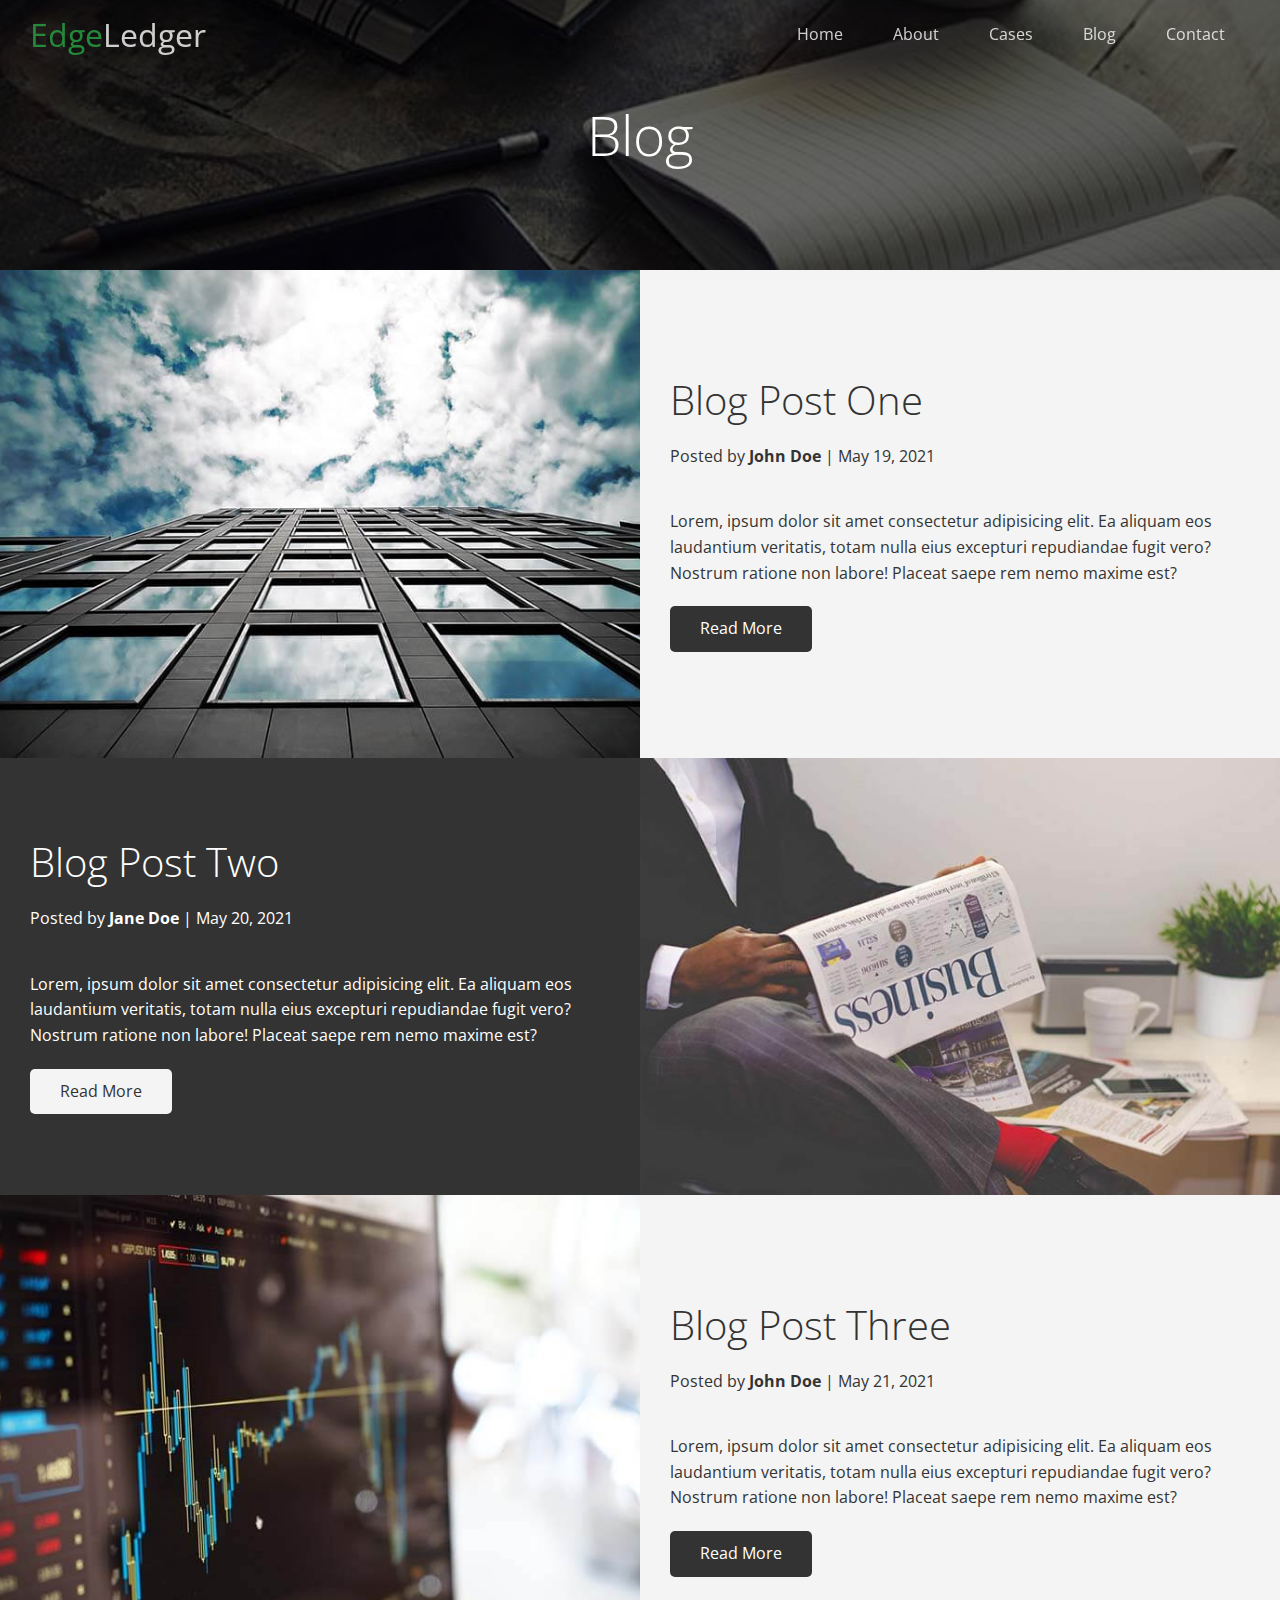
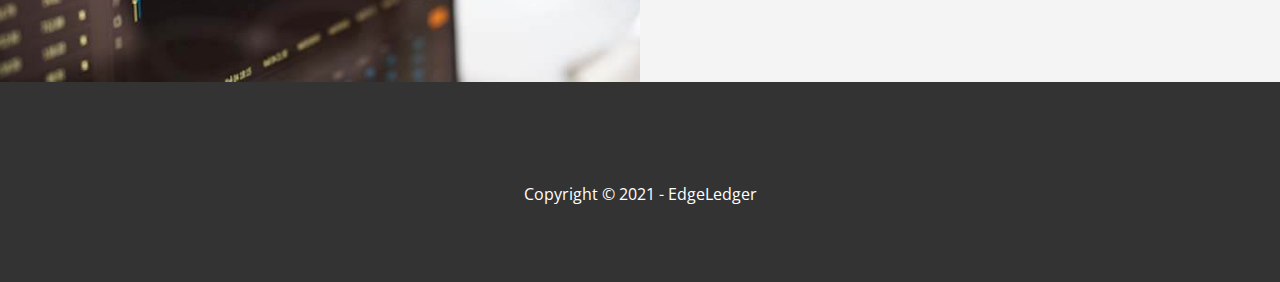
<file: blog.html>
<!DOCTYPE html>
<html lang="en">

<head>
  <meta charset="UTF-8">
  <meta http-equiv="X-UA-Compatible" content="IE=edge">
  <meta name="viewport" content="width=device-width, initial-scale=1.0">
  <link rel="stylesheet" href="https://cdnjs.cloudflare.com/ajax/libs/font-awesome/5.15.3/css/all.min.css"
    integrity="sha512-iBBXm8fW90+nuLcSKlbmrPcLa0OT92xO1BIsZ+ywDWZCvqsWgccV3gFoRBv0z+8dLJgyAHIhR35VZc2oM/gI1w=="
    crossorigin="anonymous" referrerpolicy="no-referrer" />
  <link rel="stylesheet" href="/css/utilities.css">
  <link rel="stylesheet" href="/css/style.css">
  <title>Read Our Blog</title>
</head>

<body id="home">

  <!-- Home -->
  <header class="hero blog">

    <div id="navbar" class="navbar top">
      <h1 class="logo">
        <span class="text-primary"><i class="fas fa-book-open"></i> Edge</span>Ledger
      </h1>
      <nav>
        <ul>
          <li><a href="index.html">Home</a></li>
          <li><a href="index.html#about">About</a></li>
          <li><a href="index.html#cases">Cases</a></li>
          <li><a href="index.html#blog">Blog</a></li>
          <li><a href="index.html#contact">Contact</a></li>
        </ul>
      </nav>
    </div>

    <div class="content">
      <h1>Blog</h1>
    </div>
  </header>

  <main>
    <article class="flex-columns">
      <div class="row">

        <div class="column">

          <div class="column-1">
            <img src="/img/blog/blog1.jpg" alt="people">
          </div>

        </div>
        <div class="column">

          <div class="column-2 bg-light">
            <h2>Blog Post One</h2>
            <p class="meta">
              <i class="fas fa-user"></i>Posted by <strong>John Doe</strong> | May 19, 2021
            </p>
            <p>Lorem, ipsum dolor sit amet consectetur adipisicing elit. Ea aliquam eos laudantium veritatis, totam
              nulla eius excepturi repudiandae fugit vero? Nostrum ratione non labore! Placeat saepe rem nemo maxime
              est?</p>
            <a href="post.html" class="btn btn-dark">
              <i class="fas fa-chevron"></i>
              Read More
            </a>

          </div>
        </div>

      </div>

    </article>

    <article class="flex-columns flex-reverse">
      <div class="row">

        <div class="column">

          <div class="column-1">
            <img src="/img/blog/blog2.jpg" alt="people">
          </div>

        </div>
        <div class="column">

          <div class="column-2 bg-dark">
            <h2>Blog Post Two</h2>
            <p class="meta">
              <i class="fas fa-user"></i>Posted by <strong>Jane Doe</strong> | May 20, 2021
            </p>
            <p>Lorem, ipsum dolor sit amet consectetur adipisicing elit. Ea aliquam eos laudantium veritatis, totam
              nulla eius excepturi repudiandae fugit vero? Nostrum ratione non labore! Placeat saepe rem nemo maxime
              est?</p>
            <a href="post.html" class="btn btn-light">
              <i class="fas fa-chevron"></i>
              Read More
            </a>

          </div>
        </div>

      </div>

    </article>

    <article class="flex-columns">
      <div class="row">

        <div class="column">

          <div class="column-1">
            <img src="/img/blog/blog3.jpg" alt="people">
          </div>

        </div>
        <div class="column">

          <div class="column-2 bg-light">
            <h2>Blog Post Three</h2>
            <p class="meta">
              <i class="fas fa-user"></i>Posted by <strong>John Doe</strong> | May 21, 2021
            </p>
            <p>Lorem, ipsum dolor sit amet consectetur adipisicing elit. Ea aliquam eos laudantium veritatis, totam
              nulla eius excepturi repudiandae fugit vero? Nostrum ratione non labore! Placeat saepe rem nemo maxime
              est?</p>
            <a href="post.html" class="btn btn-dark">
              <i class="fas fa-chevron"></i>
              Read More
            </a>

          </div>
        </div>

      </div>

    </article>

  </main>


  <!-- Footer -->

  <footer class="footer bg-dark">
    <div class="social">
      <a href="#"> <i class="fab fa-facebook fa-2x"></i> </a>
      <a href="#"> <i class="fab fa-twitter fa-2x"></i> </a>
      <a href="#"> <i class="fab fa-youtube fa-2x"></i> </a>
      <a href="#"> <i class="fab fa-linkedin fa-2x"></i> </a>
    </div>
    <p>Copyright &copy; 2021 - EdgeLedger</p>
  </footer>

  <script>
    const navbar = document.getElementById('navbar');
    let scrolled = false;

    window.onscroll = function () {
      if (window.pageYOffset > 100) {
        navbar.classList.remove('top');
        if (!scrolled) {
          navbar.style.transform = 'translateY(-70px)'
        }
        setTimeout(function () {
          navbar.style.transform = 'translateY(0px)'
        }, 200)
      } else {
        navbar.classList.add('top');
        scrolled = false;
      }
    }</script>
</body>

</html>
</file>
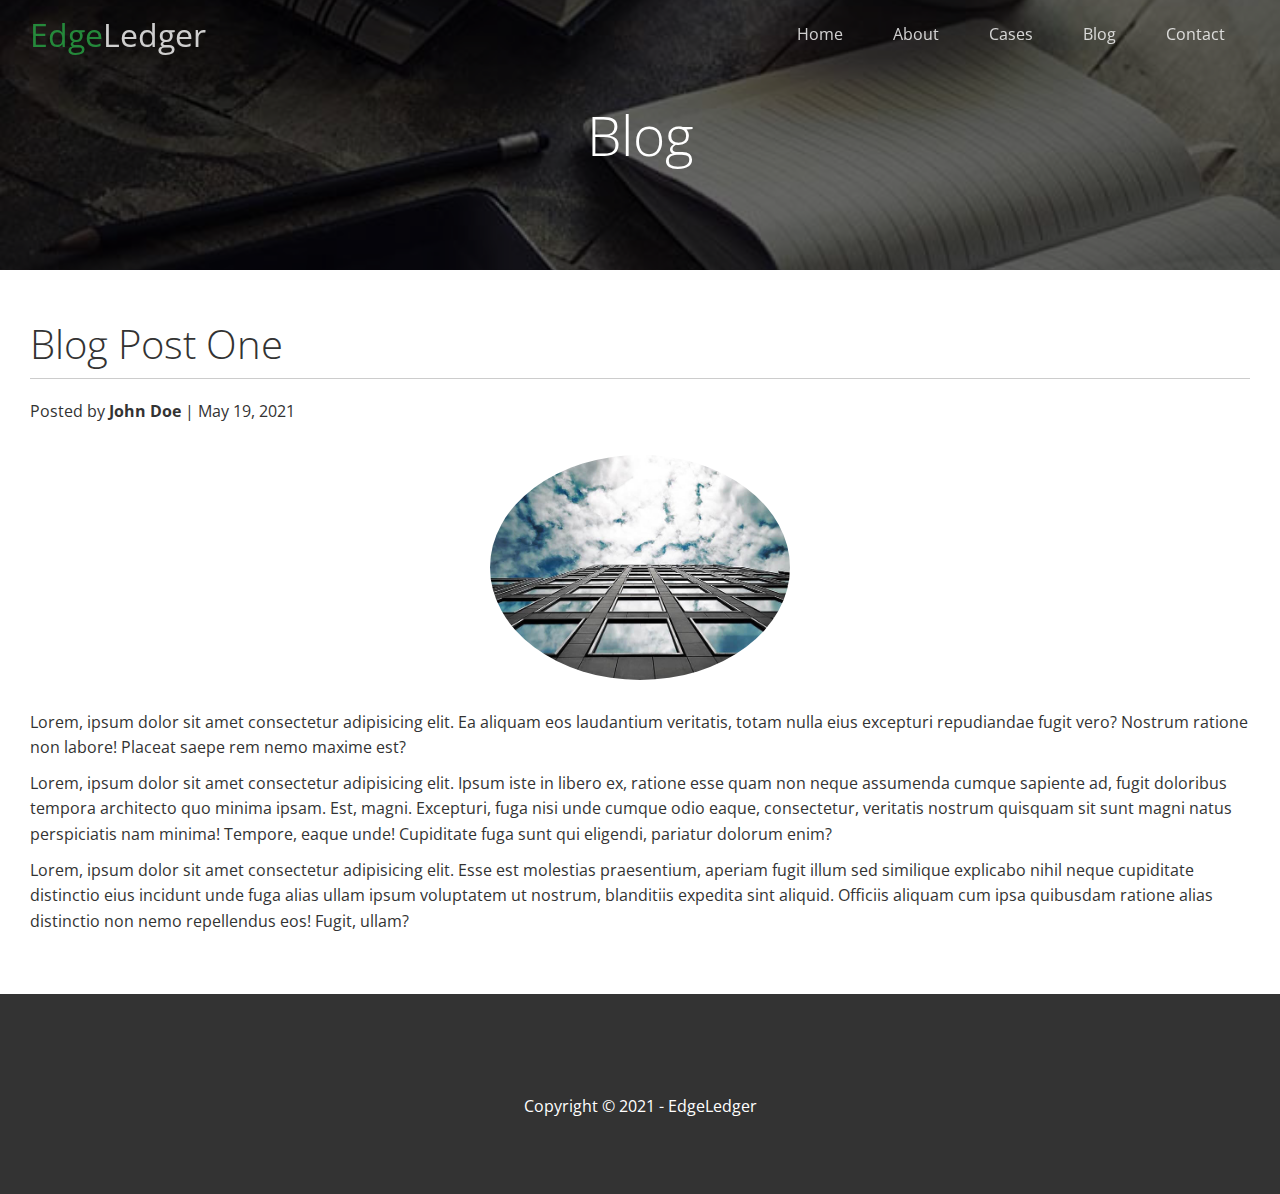
<file: post.html>
<!DOCTYPE html>
<html lang="en">

<head>
  <meta charset="UTF-8">
  <meta http-equiv="X-UA-Compatible" content="IE=edge">
  <meta name="viewport" content="width=device-width, initial-scale=1.0">
  <link rel="stylesheet" href="https://cdnjs.cloudflare.com/ajax/libs/font-awesome/5.15.3/css/all.min.css"
    integrity="sha512-iBBXm8fW90+nuLcSKlbmrPcLa0OT92xO1BIsZ+ywDWZCvqsWgccV3gFoRBv0z+8dLJgyAHIhR35VZc2oM/gI1w=="
    crossorigin="anonymous" referrerpolicy="no-referrer" />
  <link rel="stylesheet" href="/css/utilities.css">
  <link rel="stylesheet" href="/css/style.css">
  <title>Post One</title>
</head>

<body id="home">

  <!-- Home -->
  <header class="hero blog">

    <div id="navbar" class="navbar top">
      <h1 class="logo">
        <span class="text-primary"><i class="fas fa-book-open"></i> Edge</span>Ledger
      </h1>
      <nav>
        <ul>
          <li><a href="index.html">Home</a></li>
          <li><a href="index.html#about">About</a></li>
          <li><a href="index.html#cases">Cases</a></li>
          <li><a href="index.html#blog">Blog</a></li>
          <li><a href="index.html#contact">Contact</a></li>
        </ul>
      </nav>
    </div>

    <div class="content">
      <h1>Blog</h1>
    </div>
  </header>

  <main>
    <section class="post">
      <h2>Blog Post One</h2>
      <p class="meta">
        <i class="fas fa-user"></i>Posted by <strong>John Doe</strong> | May 19, 2021
      </p>
      <img src="/img/blog/blog1.jpg" alt="">
      <p>Lorem, ipsum dolor sit amet consectetur adipisicing elit. Ea aliquam eos laudantium veritatis, totam
        nulla eius excepturi repudiandae fugit vero? Nostrum ratione non labore! Placeat saepe rem nemo maxime
        est?</p>
      <p>Lorem, ipsum dolor sit amet consectetur adipisicing elit. Ipsum iste in libero ex, ratione esse quam non neque
        assumenda cumque sapiente ad, fugit doloribus tempora architecto quo minima ipsam. Est, magni. Excepturi, fuga
        nisi unde cumque odio eaque, consectetur, veritatis nostrum quisquam sit sunt magni natus perspiciatis nam
        minima! Tempore, eaque unde! Cupiditate fuga sunt qui eligendi, pariatur dolorum enim?</p>
      <p>Lorem, ipsum dolor sit amet consectetur adipisicing elit. Esse est molestias praesentium, aperiam fugit illum
        sed similique explicabo nihil neque cupiditate distinctio eius incidunt unde fuga alias ullam ipsum voluptatem
        ut nostrum, blanditiis expedita sint aliquid. Officiis aliquam cum ipsa quibusdam ratione alias distinctio non
        nemo repellendus eos! Fugit, ullam?</p>
    </section>
  </main>


  <!-- Footer -->

  <footer class="footer bg-dark">
    <div class="social">
      <a href="#"> <i class="fab fa-facebook fa-2x"></i> </a>
      <a href="#"> <i class="fab fa-twitter fa-2x"></i> </a>
      <a href="#"> <i class="fab fa-youtube fa-2x"></i> </a>
      <a href="#"> <i class="fab fa-linkedin fa-2x"></i> </a>
    </div>
    <p>Copyright &copy; 2021 - EdgeLedger</p>
  </footer>
  <script>
    const navbar = document.getElementById('navbar');
    let scrolled = false;

    window.onscroll = function () {
      if (window.pageYOffset > 100) {
        navbar.classList.remove('top');
        if (!scrolled) {
          navbar.style.transform = 'translateY(-70px)'
        }
        setTimeout(function () {
          navbar.style.transform = 'translateY(0px)'
        }, 200)
      } else {
        navbar.classList.add('top');
        scrolled = false;
      }
    }</script>
</body>

</html>
</file>
<file: css/utilities.css>
/* Text Colors */
.text-primary {
  color: #28a745;
}

.text-secondary {
  color: #0284d0;
}

/* Buttons & Backgrounds */
.btn {
  cursor: pointer;
  display: inline-block;
  padding: 10px 30px;
  color: #fff;
  background-color: #28a745;
  border: none;
  border-radius: 5px;
}

.btn:hover {
  opacity: 0.9;
}

.btn-primary, .bg-primary {
  background: #28a745;
  color: #fff;
}

.btn-secondary, .bg-secondary {
  background: #0284d0;
  color: #fff;
}

.btn-dark, .bg-dark {
  background: #333;
  color: #fff;
}

.btn-light, .bg-light{
  background: #f4f4f4;
  color: #333;
}

.btn-outline{
  background: transparent;
  border: 1px solid #fff;
}


/* Flex Items */
.flex-items{
  display: flex;
  justify-content: center;
  text-align: center;
  height: 100%;
}

/* This means direct div child */
.flex-items > div {
padding: 20px;
}

/* Flex Columns */
/* no space b/c same class level */
.flex-columns.flex-reverse .row{
flex-direction: row-reverse;
}
.flex-columns .row{
display: flex;
flex-direction: row;
flex-wrap: wrap;
width: 100%;
}

.flex-columns .column{
  display: flex;
  flex-direction: column;
  flex-basis: 100%;
  flex: 1;
}

.flex-columns .column .column-1{
height: 100%;
}

.flex-columns .column .column-2{
  height: 100%;
  display: flex;
  flex-direction: column;
  align-items: flex-start;
  justify-content: center;
  padding: 30px;
}

.flex-columns img {
  width: 100%;
  height: 100%;
  /* fixes images looking stretched out */
  object-fit: cover;
}

.flex-columns .column .column-2 h2{
  font-size: 40px;
  font-weight: 100;
}

.flex-columns .column .column-2 h4{
  margin-bottom: 10px;
}

.flex-columns .column .column-2 p{
 margin: 20px 0;
}

/* Section Header */
.section-header {
  padding: 30px;
  display: flex;
  flex-direction: column;
  align-items: center;
  justify-content: center;
  text-align: center;
}

.section-header h2{
  font-size: 40px;
  margin: 20px 0;
}

.section-padding {
  padding: 20px 20px 40px;
}

/* Flex grid */
.flex-grid .row {
display: flex;
flex-wrap: wrap;
padding: 0 4px;
}

.flex-grid .column {
  flex: 25%;
  max-width: 25%;
  padding: 0 4px;
}

.flex-grid .column img{
  width: 100%;
  /* 50% b/c there is 2... */
  height: 50%;
  object-fit: cover;
}
</file>
<file: css/style.css>
/* Imports */
@import url('https://fonts.googleapis.com/css2?family=Open+Sans:wght@300;400&display=swap');


/* Global Styling */
* {
  box-sizing: border-box;
  padding: 0;
  margin: 0;
}

body {
  font-family: 'Open Sans', sans serif;
  background: #fff;
  color: #333;
  line-height: 1.6;
}

ul {
  list-style: none;
}

a {
  color: #333;
  text-decoration: none;
}

h1, h2{
  font-weight: 300;
  line-height: 1.2;
}

p {
  margin: 10px 0;
}

img {
  width: 100%;
}

/* Navbar */
.navbar{
  display: flex;
  align-items: center;
  justify-content: space-between;
  background-color: #333;
  color: #fff;
  opacity: 0.8;
  width: 100%;
  height: 70px;
  position: fixed;
  top: 0px;
  padding: 0 30px;
  transition: 0.5s;
}

.navbar.top{
  background: transparent;
}

.navbar a {
  color: #fff;
  padding: 10px 20px;
  margin: 5px;
}

.navbar ul {
  display: flex;
}

.navbar a:hover {
  color: #28a745;
}

.navbar .logo {
  font-weight: 400;
}

/* Header */
.hero {
  background: url(/img/home/showcase.jpg) no-repeat center center/cover;
  height: 100vh;
  position: relative;
  color: #fff;
}

.hero .content {
  display: flex;
  flex-direction: column;
  align-items: center;
  justify-content: center;
  text-align: center;
  height: 100%;
  padding: 0 20px;
}

.hero .content h1{
  font-size: 55px;
}

.hero .content p{
  font-size: 23px;
  max-width: 600px;
  margin: 20px 0 30px;
}

/* Overlay */
.hero::before{
  content: '';
  /* positions absolute within the relative hero */
  position: absolute;
  top: 0;
  left: 0;
  width: 100%;
  height: 100%;
  background: rgba(0,0,0,0.6);
}


.hero * {
  z-index: 10;
}

.navbar {
  z-index: 15;
}

.hero.blog {
  background-image: url(/img/home/blog.jpg);
  height: 30vh;
}
/* Icons */
.icons {
  padding: 30px;
}

.icons h3 {
  font-weight: bold;
  margin-bottom: 15px;
}

.icons i {
  background-color:#28a745;
  color: #fff;
  padding: 1rem;
  border-radius: 50%;
  margin-bottom: 15px;
}

#cases img:hover {
  opacity: 0.7;
}

/* Teams */
.team img {
  /* doesn't make it a perfect circle b/c original picture is not square */
  border-radius: 50%;
}

/* Callback Form */
.callback-form {
  width: 100%;
  padding: 20px 0;
}

.callback-form label {
  display: block;
  margin-bottom: 5px;
}

.callback-form .form-control {
  margin-bottom: 15px;
}
.callback-form input{
  width: 100%;
  padding: 4px;
  height: 40px;
  border: #f5f5f5 1px solid;
}

.callback-form input:focus {
  outline-color: #28a745;
}

.callback-form .btn {
  padding: 12px 0;
  margin-top: 20px;
}

/* Post */
.post{
  padding: 50px 30px;
}

.post h2 {
  font-size: 40px;
  margin-bottom: 20px;
  padding-bottom: 10px;
  border-bottom: #ccc solid 1px;
}

.post .meta {
  margin-bottom: 30px;
}

.post img {
  width: 300px;
  border-radius: 50%;
  display: block;
  margin: 0 auto 30px;
}

/* Footer */
.footer {
  display: flex;
  flex-direction: column;
  align-items: center;
  justify-content: center;
  text-align: center;
  height: 200px;
}

.footer a {
  color: #fff;
  margin: 0 10px;
}

.footer a:first-of-type{
  margin-left: 0;
}

.footer a:last-of-type{
  margin-right: 0;
}

.footer a:hover {
  color: #28a745
}

/* Mobile */
@media(max-width: 768px){
  .navbar {
    flex-direction: column;
    height: 120px;
    padding: 20px;
  }

  .navbar a{
    padding: 10px 10px;
    margin: 0 3px;
  }

  .flex-items {
    flex-direction: column;
  }

  .flex-columns .column, .flex-grid .column{
    flex: 100%;
    max-width: 100%;
  }
  
  .flex-grid .column{
    padding:0;
    margin:12px;
  }
  .flex-grid .column img:first-child {
  margin: 5px 0px;
  padding:0;
  }

  .team img {
    width: 70%;
  }
}
</file>
